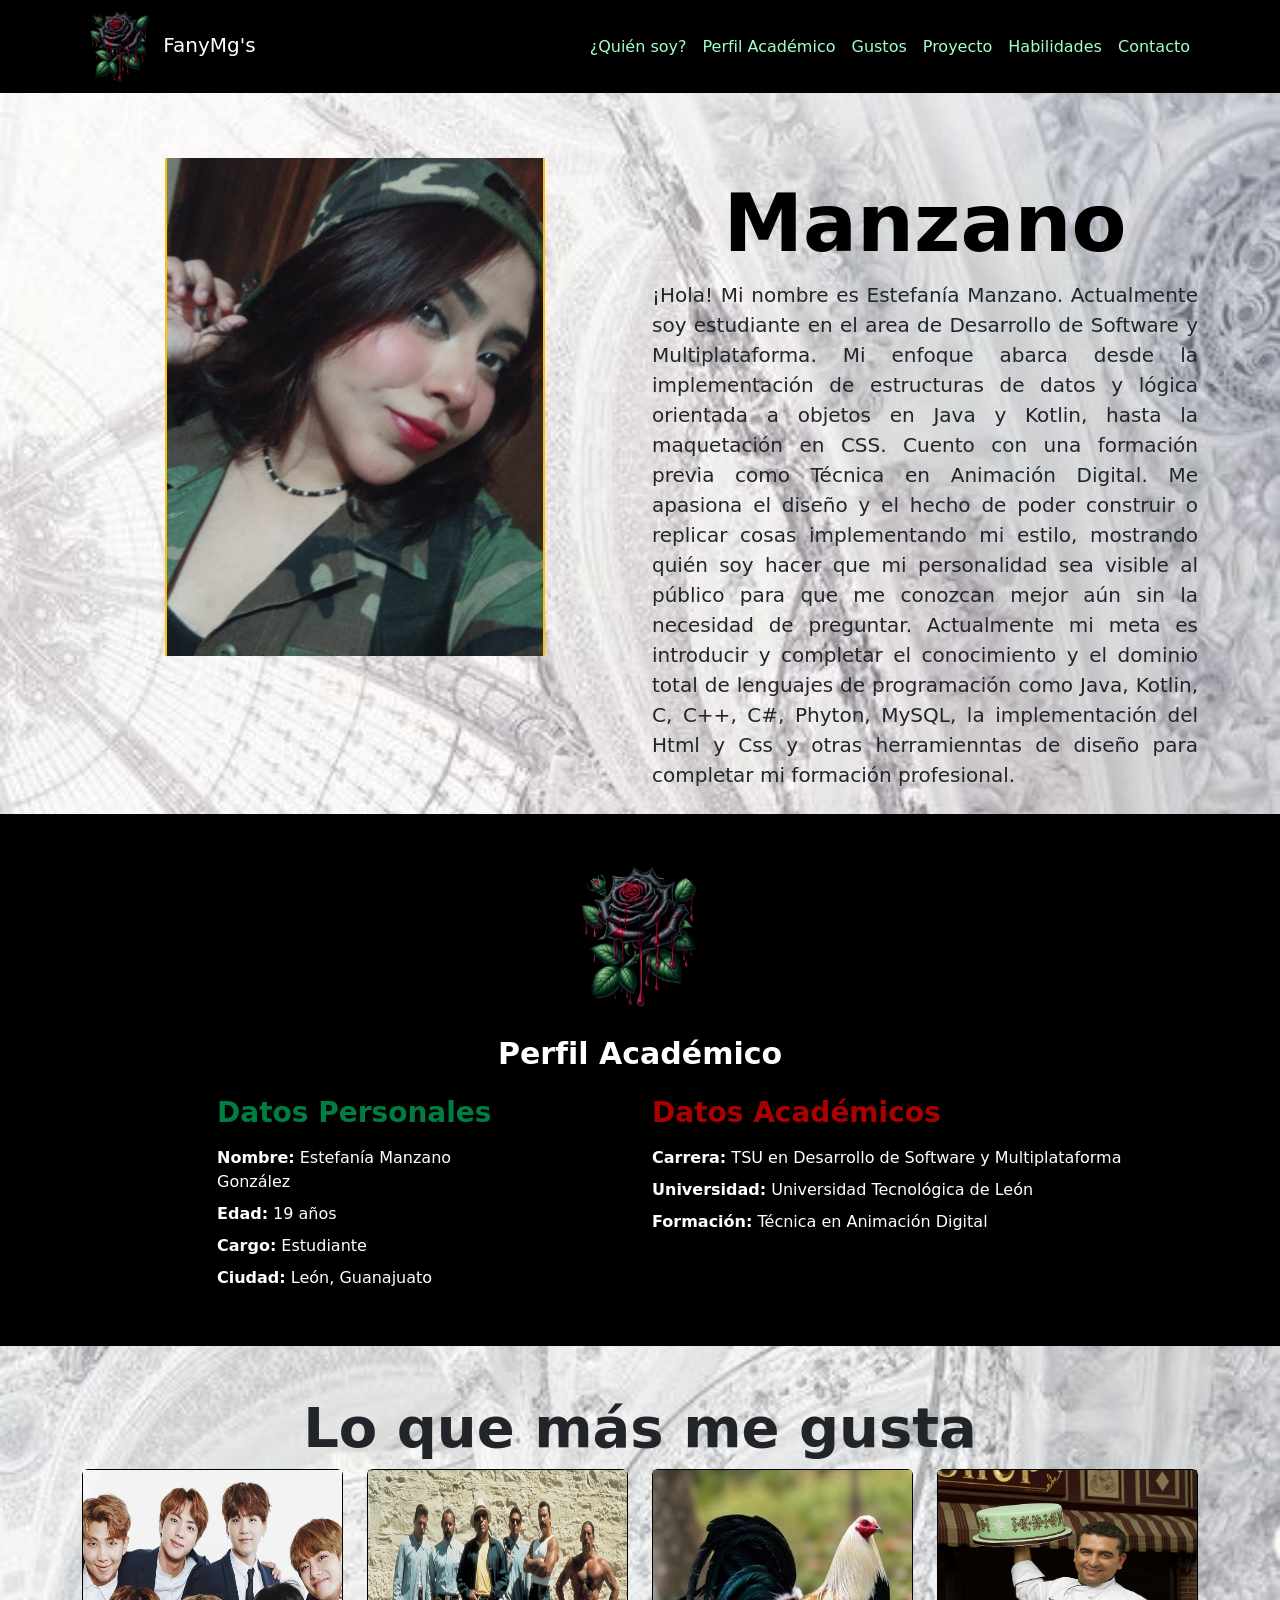
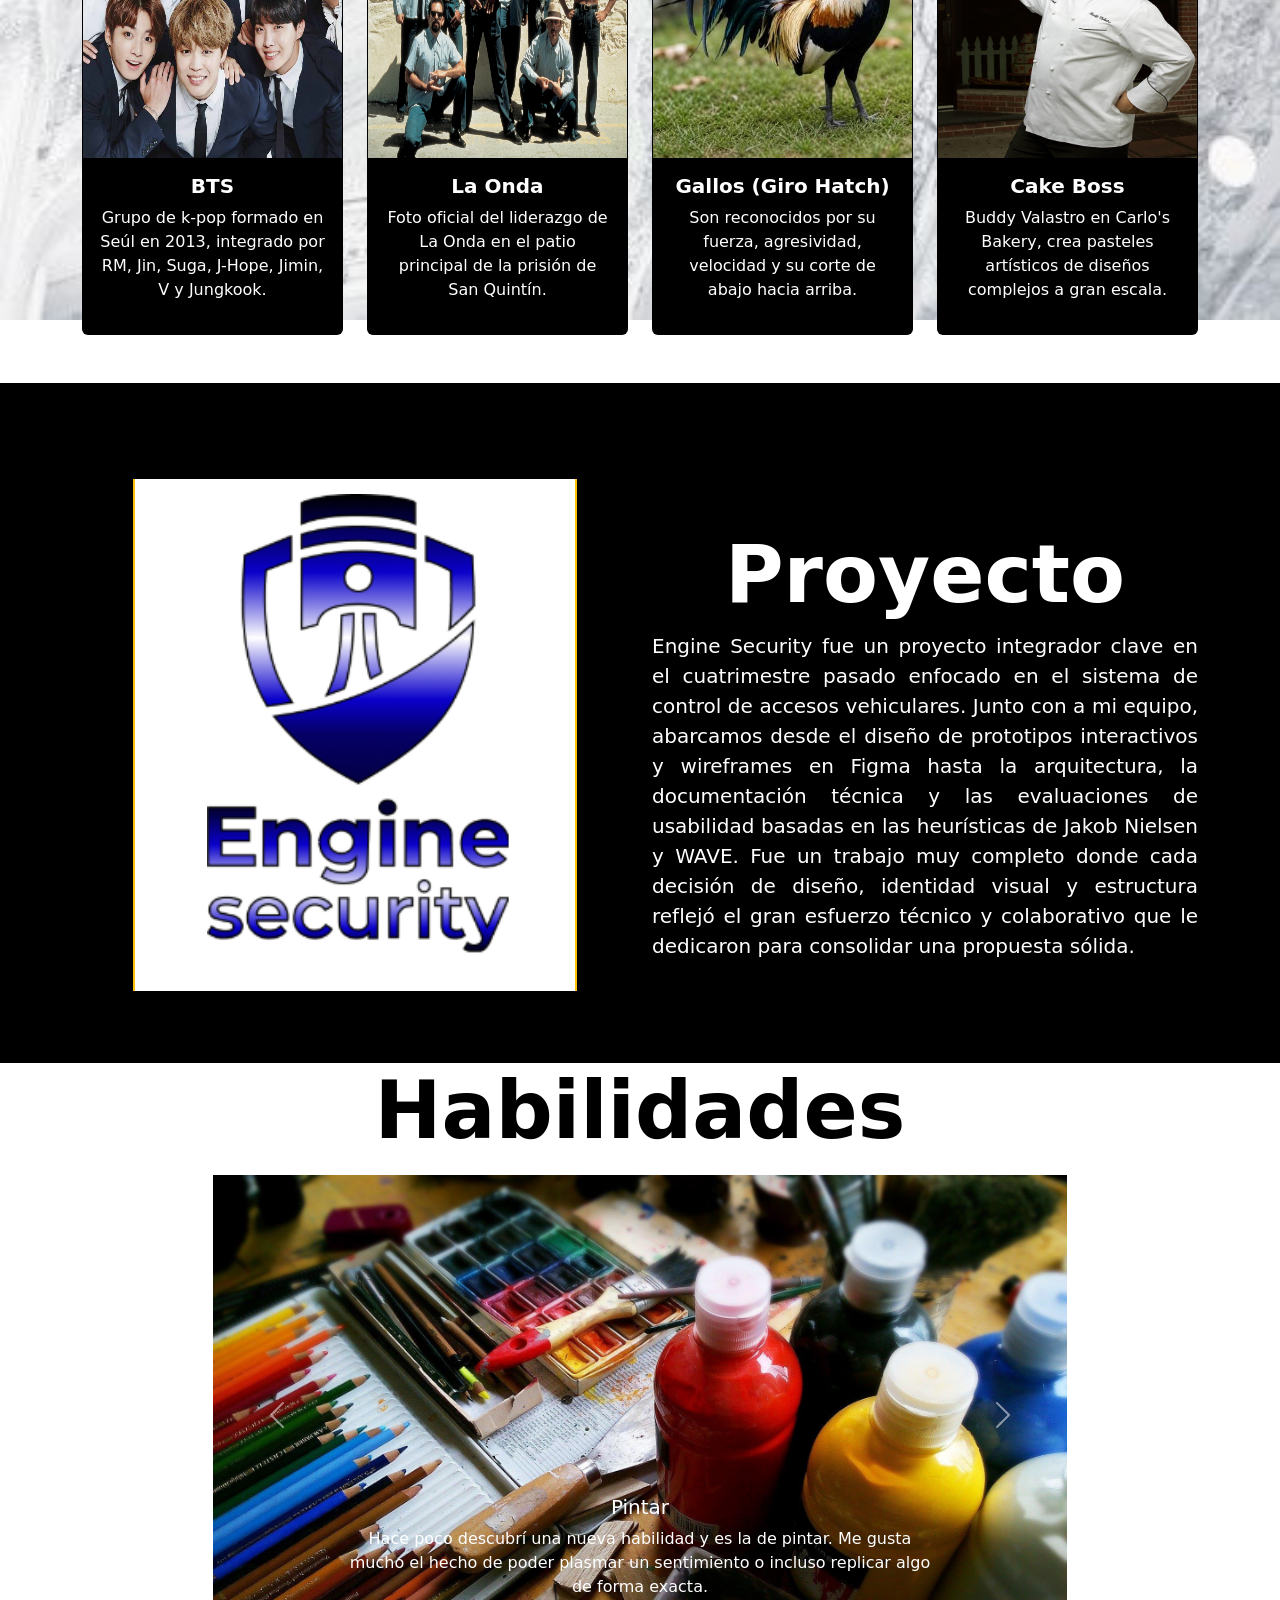
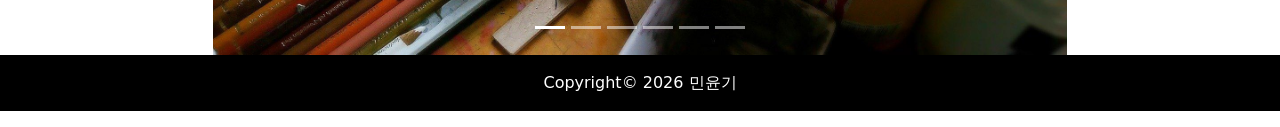
<file: index.html>
<!DOCTYPE html>
<html lang="es">

<head>
    <meta charset="UTF-8">
    <meta name="viewport" content="width=device-width, initial-scale=1.0">
    <!--<link href="https://cdn.jsdelivr.net/npm/bootstrap@5.3.8/dist/css/bootstrap.min.css" rel="stylesheet" integrity="sha384-sRIl4kxILFvY47J16cr9ZwB07vP4J8+LH7qKQnuqkuIAvNWLzeN8tE5YBujZqJLB" crossorigin="anonymous">-->
    <link rel="stylesheet" href="css/bootstrap.min.css">
    <link rel="stylesheet" href="css/estilos.css">
    <link rel="shortcut icon" href="iconos/flor.ico" type="image/x-icon">
    <title>FanyMg's</title>
</head>

<body id="fondo">
    <!--<script src="https://cdn.jsdelivr.net/npm/bootstrap@5.3.8/dist/js/bootstrap.bundle.min.js" integrity="sha384-FKyoEForCGlyvwx9Hj09JcYn3nv7wiPVlz7YYwJrWVcXK/BmnVDxM+D2scQbITxI" crossorigin="anonymous"></script>-->
    <script src="js/bootstrap.min.js"></script>
    <header class="navbar navbar-expand-lg bg-black py-1 navbar-dark fixed-top">
        <nav class="container">
            <a class="navbar-brand" href="#">
                <img src="imagenes/flor.png" alt="Logo" class="d-inline-block align-text-middle logotipo">
                FanyMg's
            </a>
            <button class="navbar-toggler" type="button" data-bs-toggle="collapse" data-bs-target="#navbarNavAltMarkup"
                aria-controls="navbarNavAltMarkup" aria-expanded="false" aria-label="Toggle navigation">
                <span class="navbar-toggler-icon"></span>
            </button>
            <div class="collapse navbar-collapse" id="navbarNavAltMarkup">
                <div class="navbar-nav ms-auto">
                    <a class="nav-link" href="#quien">¿Quién soy?</a>
                    <a class="nav-link" href="#perfil">Perfil Académico</a>
                    <a class="nav-link" href="#gustos">Gustos</a>
                    <a class="nav-link" href="#exper">Proyecto</a>
                    <a class="nav-link" href="#habilidades">Habilidades</a>
                    <a class="nav-link" href="contacto.html">Contacto</a>
                </div>
            </div>
        </nav>
    </header>

    <section id="quien" class="container py-2 pt-5">
        <div class="row">
            <figure class="col-lg-6 col-md-10 offset-md-1 offset-lg-0">
                <img src="imagenes/yo2.jpg" alt="yo"
                    class="image-yo img-fluid border-start border-end border-2 border-warning " id="yopi">
            </figure>
            
            <article class="col-lg-6 col-md-10 offset-md-1 offset-lg-0 pt-md-5 text-center text-lg-end">
                <h1 class="display-4 fw-bold text-black text-center" id="h1">Manzano</h1>
                <p id="parrafo" class="collapse d-lg-block ">¡Hola! Mi nombre es Estefanía Manzano.
                    Actualmente soy estudiante en el area de Desarrollo de Software y Multiplataforma.
                    Mi enfoque abarca desde la implementación de estructuras de datos y lógica orientada a objetos en
                    Java y Kotlin, hasta la maquetación en CSS.

                    Cuento con una formación previa como Técnica en Animación Digital.
                    Me apasiona el diseño y el hecho de poder construir o replicar cosas implementando mi estilo,
                     mostrando quién soy hacer que mi personalidad sea visible al público para que me conozcan mejor aún sin la necesidad de preguntar.
                    Actualmente mi meta es introducir y completar el conocimiento y el dominio total de lenguajes de
                    programación como Java, Kotlin, C, C++, C#, Phyton, MySQL, la implementación del Html y Css y otras
                    herramienntas de diseño para completar mi formación profesional.</p>
                <a class="btn btn-primary d-lg-none" data-bs-toggle="collapse" href="#parrafo" role="button"
                    aria-expanded="false" aria-controls="parrafo">
                    Leer más...
                </a>
            </article>
        </div>
    </section>

    <section id="perfil" class="bg-black text-center text-white py-5 pt-5">
        <article class="container">
            <img src="imagenes/flor.png" alt="miPerfil" class="img-fluid rounded-circle mb-4 d-none d-lg-inline" id="florcilla">
             <h1 class="fw-bold text-white text-center mb-4" id="pa">Perfil Académico</h1>
              <div class="row">
                 <article class="col-lg-5 col-md-6 mb-4 mb-md-0 text-center text-lg-start" id="cpersonal">
                    <h3 class="fw-bold mb-3" id="Dper">Datos Personales</h3>
                        <p class="mb-2"><span class="fw-bold">Nombre:</span> Estefanía Manzano González</p>
                        <p class="mb-2"><span class="fw-bold">Edad:</span> 19 años</p>
                        <p class="mb-2"><span class="fw-bold">Cargo:</span> Estudiante</p>
                        <p class="mb-2"><span class="fw-bold">Ciudad:</span> León, Guanajuato</p>
                </article>
                <article class="col-lg-6 col-md-6 text-center text-lg-start" id="cAcademico">
                    <h3 class="fw-bold mb-3" id="DatosA">Datos Académicos</h3>
                        <p class="mb-2"><span class="fw-bold">Carrera:</span> TSU en Desarrollo de Software y Multiplataforma</p>
                        <p class="mb-2"><span class="fw-bold">Universidad:</span> Universidad Tecnológica de León</p>
                        <p class="mb-2"><span class="fw-bold">Formación:</span> Técnica en Animación Digital</p>
                </article>
            </div>
        </article>
    </section>

     <!-- BTS -->
    <section id="gustos" class="container py-5 pt-5">
        <h1 class="display-4 fw-bold text-center text-info-black">Lo que más me gusta</h1>
        <div class="row">
            <article class="col-10 offset-1 col-md-6 offset-md-0 col-lg-3">
                <div class="card bg-black">
                    <img src="imagenes/bts.jpg" class="image-bt" alt="BTS">
                    <div class="card-body">
                        <h5 class="card-title fw-bold text-start text-lg-center text-white">BTS</h5>
                        <p class="card-text d-none d-lg-flex text-center text-white">
                            Grupo de k-pop formado en Seúl en 2013,
                             integrado por RM, Jin, Suga, J-Hope, Jimin, V y Jungkook.
                        </p>
                        <a href="#" class="btn btn-primary d-lg-none" data-bs-toggle="modal"
                            data-bs-target="#bts">jk</a>

                    </div>
                </div>
            </article>

            <!-- VL -->
            <article class="col-10 offset-1 col-md-6 offset-md-0 col-lg-3">
                <div class="card bg-black">
                    <img src="imagenes/VL.jpg" class="image-vl" alt="VL">
                    <div class="card-body">
                        <h5 class="card-title fw-bold text-start text-lg-center text-white">La Onda</h5>
                        <p class="card-text d-none d-lg-flex text-center text-white">
                            Foto oficial del liderazgo de La Onda en el patio principal de la prisión de San Quintín.
                        </p>
                        <a href="#" class="btn btn-primary d-lg-none" data-bs-toggle="modal"
                            data-bs-target="#vl">VL</a>
                    </div>
                </div>
            </article>

             <!-- gallo -->

            <article class="col-10 offset-1 col-md-6 offset-md-0 col-lg-3">
                <div class="card bg-black">
                    <img src="imagenes/gallo.jpg" class="image-gr" alt="gallo">
                    <div class="card-body">
                        <h5 class="card-title fw-bold text-start text-lg-center text-white">Gallos (Giro Hatch)</h5>
                        <p class="card-text d-none d-lg-flex text-center text-white">
                            Son reconocidos por su fuerza, agresividad,
                             velocidad y su corte de abajo hacia arriba.
                        </p>
                        <a href="#" class="btn btn-primary d-lg-none" data-bs-toggle="modal"
                            data-bs-target="#giro">giro</a>

                    </div>
                </div>
            </article>

            <!-- CAKE -->
            <article class="col-10 offset-1 col-md-6 offset-md-0 col-lg-3">
                <div class="card bg-black">
                    <img src="imagenes/bob.jpg" class="image-cb" alt="CB">
                    <div class="card-body">
                        <h5 class="card-title fw-bold text-start text-lg-center text-white">Cake Boss</h5>
                        <p class="card-text d-none d-lg-flex text-center text-white">
                            Buddy Valastro en Carlo's Bakery, crea pasteles artísticos de diseños complejos a gran escala.
                        </p>
                        <a href="#" class="btn btn-primary d-lg-none" data-bs-toggle="modal"
                            data-bs-target="#cb">CB</a>
                    </div>
                </div>
            </article>

        </div>
    </section>

    <section  id="perfil" class="bg-black text-center text-white py-5 pt-5">
     <section id="exper" class="container py-2 pt-5">
        <div class="row">
            <figure class="col-lg-6 col-md-10 offset-md-1 offset-lg-0">
                <img src="imagenes/experiencia.png" alt="yo"
                    class="image-yo img-fluid border-start border-end border-2 border-warning " id="experiencia">
            </figure>
            
            <article class="col-lg-6 col-md-10 offset-md-1 offset-lg-0 pt-md-5 text-center text-lg-end">
                <h1 class="display-4 fw-bold text-white text-center" id="h1">Proyecto</h1>
                <p id="parrafo" class="collapse d-lg-block ">Engine Security fue un proyecto integrador clave en el cuatrimestre
                     pasado enfocado en el sistema de control de accesos vehiculares.
                     Junto con a mi equipo, abarcamos desde el diseño de prototipos interactivos y wireframes en Figma hasta la arquitectura, 
                     la documentación técnica y las evaluaciones de usabilidad basadas en las heurísticas de Jakob Nielsen y WAVE. 
                     Fue un trabajo muy completo donde cada decisión de diseño, identidad visual y estructura reflejó el gran esfuerzo técnico y 
                     colaborativo que le dedicaron para consolidar una propuesta sólida.</p>
                <a class="btn btn-primary d-lg-none" data-bs-toggle="collapse" href="#parrafo" role="button"
                    aria-expanded="false" aria-controls="parrafo">
                    Leer más...
                </a>
            </article>
        </div>
    </section>
    </section>
   
    <section id="habilidades">
         <h1 class="display-4 fw-bold text-black text-center" id="h1">Habilidades</h1>
        <div id="carrusel" class="carousel slide mt-3 col-8 offset-2">
            <div class="carousel-indicators">
                <button type="button" data-bs-target="#carrusel" data-bs-slide-to="0" class="active" aria-current="true"
                    aria-label="Slide 1"></button>
                <button type="button" data-bs-target="#carrusel" data-bs-slide-to="1" aria-label="Slide 2"></button>
                <button type="button" data-bs-target="#carrusel" data-bs-slide-to="2" aria-label="Slide 3"></button>
                <button type="button" data-bs-target="#carrusel" data-bs-slide-to="3" aria-label="Slide 4"></button>
                <button type="button" data-bs-target="#carrusel" data-bs-slide-to="3" aria-label="Slide 4"></button>
                <button type="button" data-bs-target="#carrusel" data-bs-slide-to="3" aria-label="Slide 4"></button>
            </div>
            <div class="carousel-inner">
                <div class="carousel-item active">
                    <img src="imagenes/habilidad01.jpg" class="d-block w-100 img-fluid" alt="pintura">
                    <div class="carousel-caption d-none d-md-block">
                        <h5 class="text-white">Pintar</h5>
                        <p>Hace poco descubrí una nueva habilidad y es la de pintar. Me gusta mucho el hecho de poder plasmar un sentimiento o incluso replicar algo de forma exacta.</p>
                    </div>
                </div>
                <div class="carousel-item">
                    <img src="imagenes/habilidad02.jpg" class="d-block w-100" alt="carro">
                    <div class="carousel-caption d-none d-md-block">
                        <h5 class="text-white">Conducir</h5>
                        <p>Tengo la habilidad de poder manipular una unidad de transporte estandar</p>
                    </div>
                </div>
                <div class="carousel-item">
                    <img src="imagenes/habilidad03.jpg" class="d-block w-100" alt="comida" id="food">
                    <div class="carousel-caption d-none d-md-block">
                        <h5 class="text-white">Cocinar</h5>
                        <p>Una habilidad más es crear nuevas combinaciones en tanto a comida y postres</p>
                    </div>
                </div>
                <div class="carousel-item">
                    <img src="imagenes/habilidad04.jpg" class="d-block w-100" alt="informacion">
                    <div class="carousel-caption d-none d-md-block">
                        <h5 class="text-white">Obtener información </h5>
                        <p>Desde siempre he tenido la habilidad de buscar información y obtener datos de temas, peronas o casos de interes
                            .
                        </p>
                    </div>
                </div>
            </div>
            <button class="carousel-control-prev" type="button" data-bs-target="#carrusel" data-bs-slide="prev">
                <span class="carousel-control-prev-icon" aria-hidden="true"></span>
                <span class="visually-hidden">Previous</span>
            </button>
            <button class="carousel-control-next" type="button" data-bs-target="#carrusel" data-bs-slide="next">
                <span class="carousel-control-next-icon" aria-hidden="true"></span>
                <span class="visually-hidden">Next</span>
            </button>
        </div>
    </section>

    <footer class="container-fluid bg-black text-white text-center " id="copyContacto">
        <p class="py-3"><span id="derechos">Copyright©️ 2026 민윤기</span></p>
    </footer>

</body>
</html>
</file>
<file: css/estilos.css>
@import url('https://fonts.googleapis.com/css2?family=Libre+Caslon+Condensed:ital,wght@0,400..700;1,400..700&family=Oswald:wght@200..700&family=Playfair+Display:ital,wght@0,400..900;1,400..900&family=Plus+Jakarta+Sans:ital,wght@0,200..800;1,200..800&display=swap');
@import url('https://fonts.googleapis.com/css2?family=Libre+Caslon+Condensed:ital,wght@0,400..700;1,400..700&family=Oswald:wght@200..700&family=Playfair+Display:ital,wght@0,400..900;1,400..900&family=Plus+Jakarta+Sans:ital,wght@0,200..800;1,200..800&display=swap');

 @font-face {
    font-family: "Bubbler";
    src: url("../font/BubblerOne/Regular.ttf");
 }
 
 @font-face {
    font-family: "letrilla";
    src: url("../font/Grunge-Social-Media.ttf");
 }

body {
    background: url(../imagenes/fondo.jpg) no-repeat fixed;
    background-size: cover;
    margin: 0;
    padding: 0;
}
.logotipo{
    width: 75px;
  
}

 nav.t{
    width: 75px;
}
.nav-link{
    color: rgb(163, 255, 200)
}
 .nav-link:hover{
    color: rgba(255, 255, 255);
}

#quien{
    margin-top: 5rem !important;
 
}

 .image-bt{
   width: 100%;
   height: 18rem;
 }
  .image-gr{
   width: 100%;
   height: 18rem;
 }
 .image-vl{
   width: 100%;
   height: 18rem;
 }
  .image-cb{
   width: 100%;
   height: 18rem;
 }
 #mapa{
   height: 300px;
 }

  #carrusel img{
   min-width: 320px;
  }

.icono {
   display: inline-block;
   font-family: "Fuente";
   font-size: 2.2rem;
   color: #000;
   text-decoration: none;
}

#menu_contact{
    
    margin-top: 0px !important;
}

#glass_estilo{
    width: 50%;
    margin: 0 auto;
    margin: 20px auto;
    background-color: rgba(0, 0, 0.163);
    border: 1px solid;
    padding: 25px;
    backdrop-filter: blur(20px);
    text-align: center; 
}

input{
    width: 90%;
    font-size: 1rem;
    color: #be0000;
    margin: 10px auto; 
    padding: 8px;
    border: none;
    display: block;   
}

input:focus{
    outline: 0px;
    background-color: #7cffc8;
    color: #000;
}

input[type="submit"]{
    font-family: Bubbler,cursive;
    color: #000000;
    letter-spacing: 2px;
    background-color: #00b75e;
    width: 130px;
    font-weight: bold;
    border-radius: 10px;
    margin: 10px auto; 
    display: block;    
}

input[type="submit"]:hover{
    background-color: #a50000;
    color: #000;
    cursor: pointer;
}

#mapa{
    width: 100%;
    height: 300px;
    margin-top: 60px;
    margin-bottom: 0px;
    display: block;
}

#yopi{
    max-width: 380px; 
    width: 100%;
    height: auto;
    display: block;
    margin: 0 auto;
    margin-top: 30px;
}

#parrafo {
    text-align: justify;
    font-size: 20px;
}
#h1{
    font-size: 80px;
}
#pa{
    font-size: 30px;
}
#fila-perfil {
    max-width: 700px;
    margin: 0 auto;    
}
#florcilla{
    width: 150px; 
}

#cpersonal{
    max-width: 300px;
    margin: 0 auto;
}
#cAcademica{
    max-width: 700px;
    margin: 0 auto;
}
#Dper{
    color: #007d40;
}
#DatosA{
    color: #ab0000;
}
.btn-primary {
    background-color: #000000 !important;
    border-color: #000000 !important;
}

.btn-primary:hover {
    background-color: #333333 !important;
    border-color: #333333 !important;
}

#foof{
    width: 80%;

}
#mi-foot {
    background-color: #000000;
    padding-top: 20px;
    padding-bottom: 20px; 
    margin-bottom: 0px !important;
}
#copyContacto{

}
</file>
